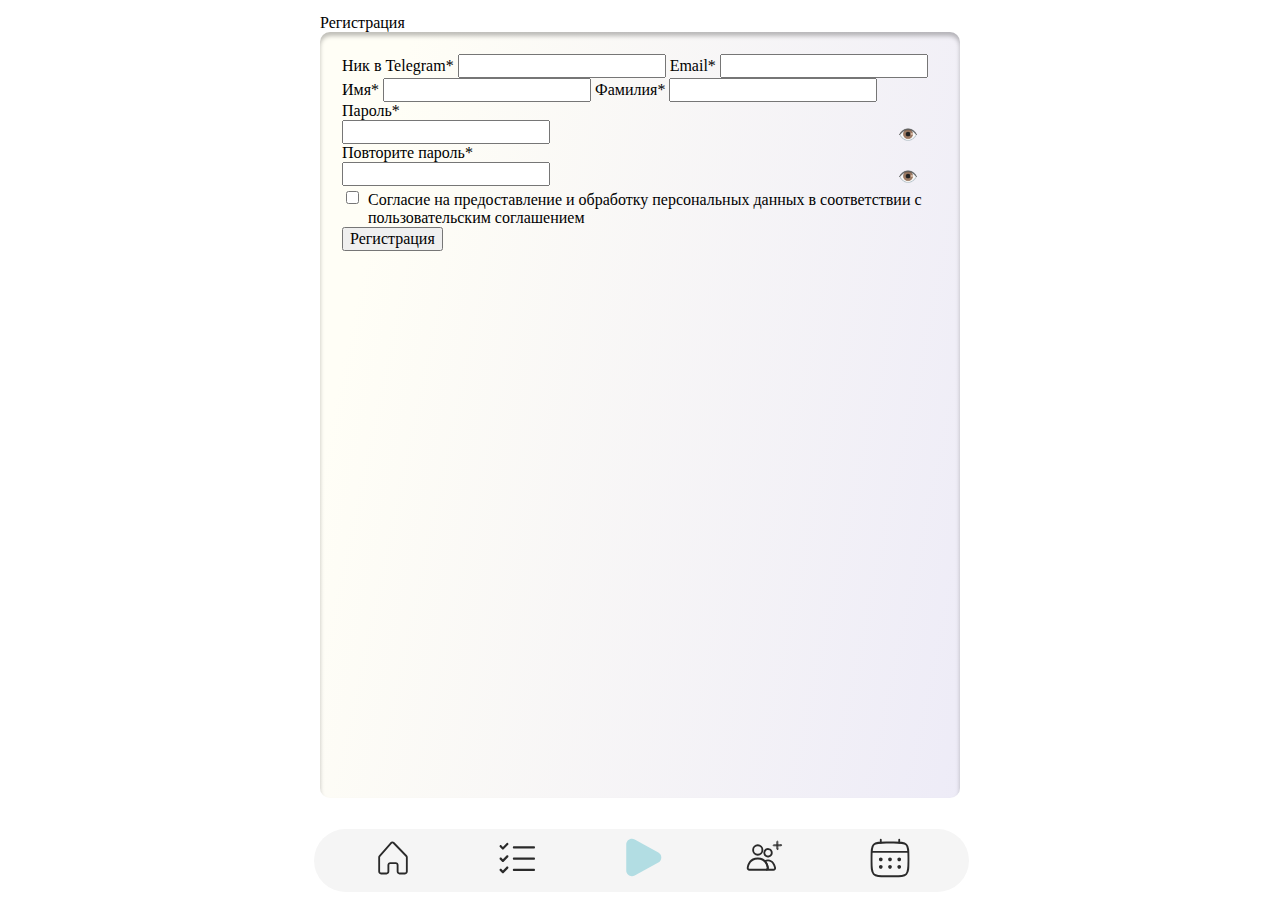
<file: avtorization.html>
<!DOCTYPE html><html lang="ru" style="background-color: white;"><head><meta charset="UTF-8"><meta name="viewport" content="width=device-width,initial-scale=1"><meta http-equiv="X-UA-Compatible" content="ie=edge"><title>IGame</title><script src="https://telegram.org/js/telegram-web-app.js"></script><link rel="stylesheet" href="css/style.min.css"></head><body><div class="registration"><div class="registration__wrapper"><div class="registration__wrapper-title">Регистрация</div><div class="form-container"><form id="registration-form"><label for="telegram-nickname">Ник в Telegram*</label> <input type="text" id="telegram-nickname" required> <label for="email">Email*</label> <input type="email" id="email" required> <label for="first-name">Имя*</label> <input type="text" id="first-name" required> <label for="last-name">Фамилия*</label> <input type="text" id="last-name" required> <label for="password">Пароль*</label><div class="password-container"><input type="password" id="password" required> <span class="toggle-password" onclick="togglePassword('password')">👁️</span></div><label for="confirm-password">Повторите пароль*</label><div class="password-container"><input type="password" id="confirm-password" required> <span class="toggle-password" onclick="togglePassword('confirm-password')">👁️</span></div><div class="checkbox-container"><input type="checkbox" id="agreement" required> <label for="agreement">Согласие на предоставление и обработку персональных данных в соответствии с <span>пользовательским соглашением</span></label></div><button type="submit">Регистрация</button></form></div></div></div><footer><div class="footer"><ul class="footer__list"><li class="footer__list_1"><a href="/"><img src="icons/footer/home.svg" alt="home"></a></li><li class="footer__list_2"><a href="#"><img src="icons/footer/task.svg" alt="task"></a></li><li class="footer__list_3"><a href="page2.html"><img src="icons/footer/play.svg" alt="play"></a></li><li class="footer__list_4"><a href="page3.html"><img src="icons/footer/add.svg" alt="add"></a></li><li class="footer__list_5"><a href="#"><img src="icons/footer/calendar.svg" alt="calendar"></a></li></ul></div></footer><script src="js/page5.js" defer="defer"></script></body></html>
</file>
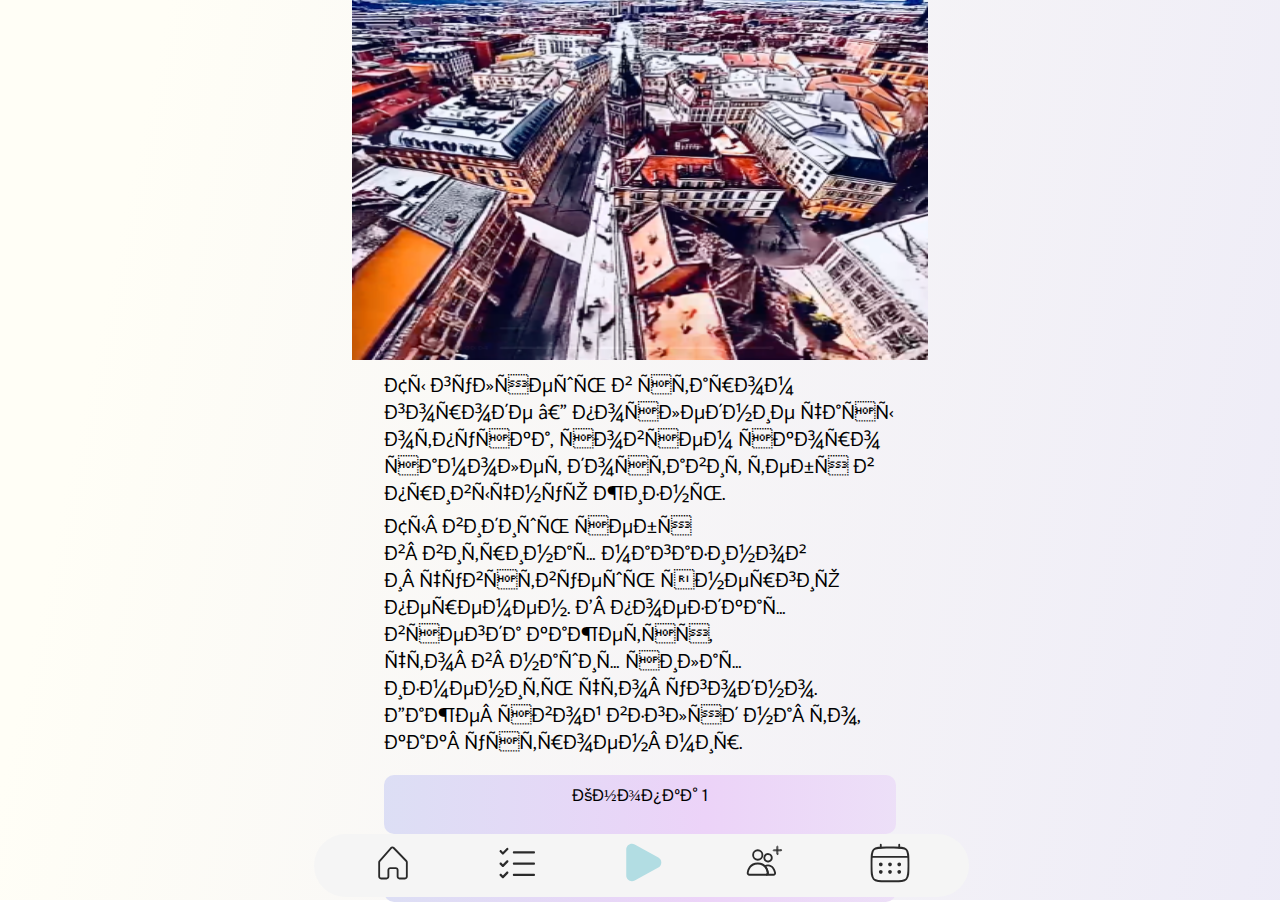
<file: page4.html>
<!DOCTYPE html>
<html lang="ru" style="background-color: white;">

<head>
    <meta charset="UTF-8n">
    <meta name="viewport" content="width=device-width,initial-scale=1, maximum-scale=3, user-scalable=yes">
    <meta http-equiv="X-UA-Compatible" content="ie=edge">
    <title>IGame</title>
    <script src="https://telegram.org/js/telegram-web-app.js"></script>
    <link rel="stylesheet" href="https://cdn.plyr.io/3.6.8/plyr.css">
    <link rel="stylesheet" href="https://unpkg.com/swiper/swiper-bundle.min.css">
    <link rel="stylesheet" href="css/style.min.css">
</head>

<body style="margin: 0; overflow: hidden;"><!-- <div class="slider-container">
            <div class="swiper-container">
                <div class="swiper-wrapper">
                    <div class="swiper-slide"><img class="swiper-slide__image" src="icons/imagepage.png" alt="Image">
                        <div class="text-container">
                            <p>Ты гуляешь в старом городе — последние часы отпуска, совсем скоро самолет доставит тебя в
                                привычную жизнь.</p>
                            <p>Ты видишь себя в витринах магазинов и чувствуешь энергию перемен. В поездках всегда
                                кажется, что в наших силах изменить что угодно. Даже свой взгляд на то, как устроен мир.
                            </p>
                        </div>
                        <div class="buttons-container">
                            <a href="#" class="buttons-container__btn">Кнопка 1</a>
                            <a href="#" class="buttons-container__btn">Кнопка 2</a>
                        </div>
                    </div>
                    <div class="swiper-slide video-slide">
                        <video id="fullscreen-video" class="video-js fullscreen-video vjs-default-skin" controls
                            preload="auto" autoplay muted data-setup='{}'>
                            <source src="img/https://vk.com/video-218972619_456239017?ref_domain=yandex-video.naydex.net" type="video/mp4" />
                        </video>
                            <div class="icon-overlay" id="icon1">
                                <img src="icons/swipe.svg" alt="icon" />
                            </div>
                        </div>
                    <div class="swiper-slide">
                        <div class="text-container" style="margin-top: 45px;">
                            <p>Ты гуляешь в старом городе — последние часы отпуска, совсем скоро самолет доставит тебя в
                                привычную жизнь.</p>
                            <p>Ты видишь себя в витринах магазинов и чувствуешь энергию перемен. В поездках всегда
                                кажется, что в наших силах изменить что угодно. Даже свой взгляд на то, как устроен мир.
                            </p>
                            
                        </div>
                        <div class="buttons-container">
                            <a href="#" class="buttons-container__btn">Кнопка 1</a>
                            <a href="#" class="buttons-container__btn">Кнопка 2</a>
                        </div>
                    </div>
                    <div class="swiper-slide">
                        <div class="exercise" style="margin-top: 12px;"><span>ЗАДАНИЕ 1</span></div>
                        <div class="exercise-text">
                            <p>Для получения в реальности желаемого необходимо предпринять конкретные действия, которые
                                вам подсказывает психика.</p>
                            <p>Пожалуйста, напиши свою цель одним сообщением ниже и отправь.</p>
                            <p>Помни, что цель должна быть понятна, выражена в количественных и качественных показателях
                                и достижима в ближайшем будущем.</p>
                            <p>Например, ...</p>
                        </div>
                        <div class="response-block">
                            <p class="response-label">Запишите свой ответ:</p>
                            <textarea class="response-input"></textarea>
                            <button class="response-button">Отправить</button>
                        </div>
                    </div>
                </div>
                <div class="footer" >
                    <ul class="footer__list">
                        <li class="footer__list_1"><a href="/"><img src="icons/footer/home.svg" alt="home"></a>
                        </li>
                        <li class="footer__list_2"><a href="#"><img src="icons/footer/task.svg" alt="task"></a>
                        </li>
                        <li class="footer__list_3"><a href="page2.html"><img src="icons/footer/play.svg"
                                    alt="play"></a>
                        </li>
                        <li class="footer__list_4"><a href="page3.html"><img src="icons/footer/add.svg"
                                    alt="add"></a></li>
                        <li class="footer__list_5"><a href="#"><img src="icons/footer/calendar.svg"
                                    alt="calendar"></a></li>
                    </ul>
                </div>
            </div>
        </div> -->
    <div class="swiper-container">
        <div class="swiper-wrapper">
            <div class="swiper-slide"><img class="swiper-slide__image" src="icons/imagepage.png" alt="Image">
                <div class="text-container">
                    <p>Ты гуляешь в старом городе — последние часы отпуска, совсем скоро самолет доставит тебя в
                        привычную жизнь.</p>
                    <p>Ты видишь себя в витринах магазинов и чувствуешь энергию перемен. В поездках всегда кажется,
                        что в наших силах изменить что угодно. Даже свой взгляд на то, как устроен мир.</p>
                </div>
                <div class="buttons-container"><a href="#" class="buttons-container__btn">Кнопка 1</a> <a href="#"
                        class="buttons-container__btn">Кнопка 2</a></div>
            </div>
            <div class="swiper-slide"><iframe src="https://vk.com/video_ext.php?oid=-218972619&id=456239017" width="90%"
                    height="90%" frameborder="0" allowfullscreen></iframe>
                <div class="icon-overlay" id="icon1"><img src="icons/swipe.svg" alt="icon"></div>
            </div>
            <div class="swiper-slide">
                <div class="text-container" style="margin-top: 45px;">
                    <p>Ты гуляешь в старом городе — последние часы отпуска, совсем скоро самолет доставит тебя в
                        привычную жизнь.</p>
                    <p>Ты видишь себя в витринах магазинов и чувствуешь энергию перемен. В поездках всегда кажется,
                        что в наших силах изменить что угодно. Даже свой взгляд на то, как устроен мир.</p>
                </div>
                <div class="buttons-container"><a href="#" class="buttons-container__btn">Кнопка 1</a> <a href="#"
                        class="buttons-container__btn">Кнопка 2</a></div>
            </div>
            <div class="swiper-slide">
                <div class="exercise" style="margin-top: 12px;"><span>ЗАДАНИЕ 1</span></div>
                <div class="exercise-text">
                    <p>Для получения в реальности желаемого необходимо предпринять конкретные действия, которые вам
                        подсказывает психика.</p>
                    <p>Пожалуйста, напиши свою цель одним сообщением ниже и отправь.</p>
                    <p>Помни, что цель должна быть понятна, выражена в количественных и качественных показателях и
                        достижима в ближайшем будущем.</p>
                    <p>Например, ...</p>
                </div>
                <div class="response-block">
                    <p class="response-label">Запишите свой ответ:</p><textarea class="response-input"></textarea>
                    <button class="response-button">Отправить</button>
                </div>
            </div>
        </div>
        <footer>
            <div class="footer" style="margin-bottom: 3px;">
                <ul class="footer__list">
                    <li class="footer__list_1"><a href="/"><img src="icons/footer/home.svg" alt="home"></a></li>
                    <li class="footer__list_2"><a href="#"><img src="icons/footer/task.svg" alt="task"></a></li>
                    <li class="footer__list_3"><a href="page2.html"><img src="icons/footer/play.svg" alt="play"></a>
                    </li>
                    <li class="footer__list_4"><a href="page3.html"><img src="icons/footer/add.svg" alt="add"></a></li>
                    <li class="footer__list_5"><a href="#"><img src="icons/footer/calendar.svg" alt="calendar"></a></li>
                </ul>
            </div>
        </footer>
    </div>
    <script src="https://cdn.plyr.io/3.6.8/plyr.polyfilled.js"></script>
    <script src="https://unpkg.com/swiper/swiper-bundle.min.js"></script>
    <script src="js/page4.js"></script>
</body>

</html>
</file>
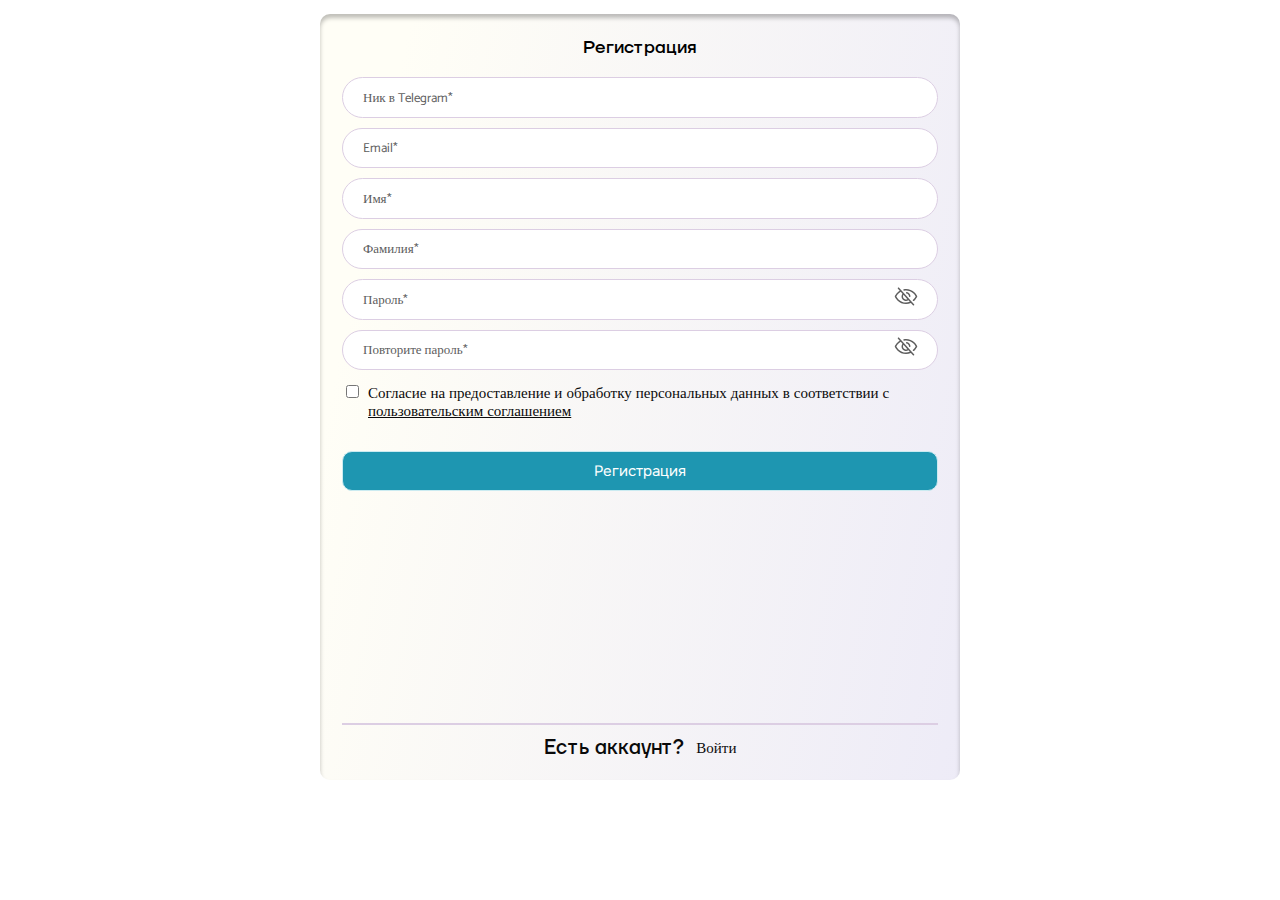
<file: page5.html>
<!DOCTYPE html><html lang="ru" style="background-color: white;"><head><meta charset="UTF-8"><meta name="viewport" content="width=device-width,initial-scale=1"><meta http-equiv="X-UA-Compatible" content="ie=edge"><title>IGame</title><script src="https://telegram.org/js/telegram-web-app.js"></script><link rel="stylesheet" href="css/style.min.css"></head><body><div class="registration"><div class="form-container"><form id="registration-form"><div class="registration-title">Регистрация</div><input class="cheking" type="text" id="telegram-nickname" placeholder="Ник в Telegram*" required> <input class="cheking" type="email" id="email" placeholder="Email*" required> <input class="cheking" type="text" id="first-name" placeholder="Имя*" required> <input class="cheking" type="text" id="last-name" placeholder="Фамилия*" required><div class="password-container"><input class="cheking" type="password" id="password" placeholder="Пароль*" required> <span class="toggle-password" onclick="togglePassword('password')"><svg xmlns="http://www.w3.org/2000/svg" width="24" height="25" viewBox="0 0 24 25" fill="none"><path d="M5.05499 3.74563C4.98913 3.67138 4.90918 3.61095 4.81979 3.56783C4.7304 3.52471 4.63334 3.49976 4.53423 3.49443C4.43513 3.4891 4.33595 3.50349 4.24245 3.53677C4.14895 3.57005 4.06298 3.62156 3.98953 3.68831C3.91608 3.75506 3.85661 3.83572 3.81457 3.92562C3.77252 4.01552 3.74874 4.11288 3.7446 4.21204C3.74045 4.3112 3.75603 4.4102 3.79043 4.50329C3.82483 4.59639 3.87737 4.68173 3.94499 4.75438L5.74874 6.73906C2.34374 8.82875 0.879366 12.05 0.814679 12.1963C0.772035 12.2922 0.75 12.396 0.75 12.5009C0.75 12.6059 0.772035 12.7097 0.814679 12.8056C0.847491 12.8797 1.64155 14.6403 3.40687 16.4056C5.75905 18.7569 8.72999 20 12 20C13.6806 20.0096 15.3442 19.6636 16.8816 18.9847L18.9441 21.2544C19.0099 21.3286 19.0899 21.3891 19.1793 21.4322C19.2686 21.4753 19.3657 21.5002 19.4648 21.5056C19.5639 21.5109 19.6631 21.4965 19.7566 21.4632C19.8501 21.43 19.9361 21.3784 20.0095 21.3117C20.083 21.2449 20.1424 21.1643 20.1845 21.0744C20.2265 20.9845 20.2503 20.8871 20.2544 20.788C20.2586 20.6888 20.243 20.5898 20.2086 20.4967C20.1742 20.4036 20.1217 20.3183 20.0541 20.2456L5.05499 3.74563ZM9.49218 10.8556L13.3987 15.1541C12.8105 15.4636 12.136 15.5689 11.4814 15.4535C10.8268 15.3382 10.229 15.0087 9.78189 14.5168C9.33481 14.0248 9.06377 13.3984 9.01134 12.7357C8.9589 12.073 9.12803 11.4117 9.49218 10.8556ZM12 18.5C9.11437 18.5 6.59343 17.4509 4.50655 15.3828C3.64997 14.5315 2.92145 13.5605 2.34374 12.5C2.78343 11.6759 4.18687 9.36969 6.7828 7.87063L8.4703 9.72219C7.81699 10.5589 7.48052 11.5997 7.52036 12.6605C7.56021 13.7213 7.97379 14.7339 8.68802 15.5192C9.40225 16.3046 10.3711 16.8122 11.4234 16.9522C12.4757 17.0923 13.5436 16.8559 14.4384 16.2847L15.8194 17.8034C14.6006 18.271 13.3053 18.5072 12 18.5ZM12.5625 9.55344C12.3671 9.51614 12.1944 9.40274 12.0826 9.23818C11.9708 9.07361 11.9289 8.87137 11.9662 8.67594C12.0035 8.48051 12.1169 8.3079 12.2815 8.19608C12.4461 8.08426 12.6483 8.04239 12.8437 8.07969C13.7996 8.265 14.67 8.75436 15.325 9.47477C15.98 10.1952 16.3846 11.108 16.4784 12.0772C16.4969 12.2752 16.436 12.4725 16.3091 12.6257C16.1822 12.7788 15.9996 12.8752 15.8016 12.8938C15.7781 12.8951 15.7547 12.8951 15.7312 12.8938C15.5438 12.8946 15.3628 12.8251 15.224 12.6992C15.0852 12.5732 14.9986 12.3998 14.9812 12.2131C14.9181 11.5685 14.6486 10.9615 14.2128 10.4823C13.7771 10.0031 13.1982 9.67731 12.5625 9.55344ZM23.1825 12.8056C23.1431 12.8938 22.1934 14.9966 20.055 16.9119C19.9819 16.9794 19.8961 17.0317 19.8027 17.0658C19.7092 17.0998 19.6099 17.1149 19.5105 17.1102C19.4111 17.1055 19.3136 17.0811 19.2238 17.0384C19.1339 16.9956 19.0535 16.9354 18.9871 16.8613C18.9208 16.7872 18.8698 16.7006 18.8373 16.6066C18.8047 16.5125 18.7912 16.413 18.7975 16.3137C18.8037 16.2144 18.8297 16.1173 18.8739 16.0282C18.918 15.939 18.9795 15.8595 19.0547 15.7944C20.1038 14.8518 20.9851 13.7378 21.6609 12.5C21.0819 11.4385 20.3518 10.4668 19.4934 9.61531C17.4066 7.54906 14.8856 6.5 12 6.5C11.392 6.49926 10.7849 6.54849 10.185 6.64719C10.0874 6.66444 9.98741 6.66219 9.89073 6.64058C9.79404 6.61896 9.70259 6.57839 9.62167 6.52123C9.54074 6.46407 9.47195 6.39144 9.41925 6.30754C9.36656 6.22363 9.33101 6.13012 9.31466 6.0324C9.29832 5.93469 9.30149 5.8347 9.32401 5.73821C9.34652 5.64173 9.38793 5.55066 9.44584 5.47027C9.50375 5.38988 9.57702 5.32176 9.6614 5.26985C9.74579 5.21794 9.83963 5.18326 9.93749 5.16781C10.6192 5.05525 11.309 4.99912 12 5C15.27 5 18.2409 6.24313 20.5931 8.59531C22.3584 10.3606 23.1525 12.1222 23.1853 12.1963C23.2279 12.2922 23.25 12.396 23.25 12.5009C23.25 12.6059 23.2279 12.7097 23.1853 12.8056H23.1825Z" fill="#5D5D5D"/></svg></span></div><div class="password-container"><input class="cheking" type="password" id="confirm-password" placeholder="Повторите пароль*" required> <span class="toggle-password" onclick="togglePassword('confirm-password')"><svg xmlns="http://www.w3.org/2000/svg" width="24" height="25" viewBox="0 0 24 25" fill="none"><path d="M5.05499 3.74563C4.98913 3.67138 4.90918 3.61095 4.81979 3.56783C4.7304 3.52471 4.63334 3.49976 4.53423 3.49443C4.43513 3.4891 4.33595 3.50349 4.24245 3.53677C4.14895 3.57005 4.06298 3.62156 3.98953 3.68831C3.91608 3.75506 3.85661 3.83572 3.81457 3.92562C3.77252 4.01552 3.74874 4.11288 3.7446 4.21204C3.74045 4.3112 3.75603 4.4102 3.79043 4.50329C3.82483 4.59639 3.87737 4.68173 3.94499 4.75438L5.74874 6.73906C2.34374 8.82875 0.879366 12.05 0.814679 12.1963C0.772035 12.2922 0.75 12.396 0.75 12.5009C0.75 12.6059 0.772035 12.7097 0.814679 12.8056C0.847491 12.8797 1.64155 14.6403 3.40687 16.4056C5.75905 18.7569 8.72999 20 12 20C13.6806 20.0096 15.3442 19.6636 16.8816 18.9847L18.9441 21.2544C19.0099 21.3286 19.0899 21.3891 19.1793 21.4322C19.2686 21.4753 19.3657 21.5002 19.4648 21.5056C19.5639 21.5109 19.6631 21.4965 19.7566 21.4632C19.8501 21.43 19.9361 21.3784 20.0095 21.3117C20.083 21.2449 20.1424 21.1643 20.1845 21.0744C20.2265 20.9845 20.2503 20.8871 20.2544 20.788C20.2586 20.6888 20.243 20.5898 20.2086 20.4967C20.1742 20.4036 20.1217 20.3183 20.0541 20.2456L5.05499 3.74563ZM9.49218 10.8556L13.3987 15.1541C12.8105 15.4636 12.136 15.5689 11.4814 15.4535C10.8268 15.3382 10.229 15.0087 9.78189 14.5168C9.33481 14.0248 9.06377 13.3984 9.01134 12.7357C8.9589 12.073 9.12803 11.4117 9.49218 10.8556ZM12 18.5C9.11437 18.5 6.59343 17.4509 4.50655 15.3828C3.64997 14.5315 2.92145 13.5605 2.34374 12.5C2.78343 11.6759 4.18687 9.36969 6.7828 7.87063L8.4703 9.72219C7.81699 10.5589 7.48052 11.5997 7.52036 12.6605C7.56021 13.7213 7.97379 14.7339 8.68802 15.5192C9.40225 16.3046 10.3711 16.8122 11.4234 16.9522C12.4757 17.0923 13.5436 16.8559 14.4384 16.2847L15.8194 17.8034C14.6006 18.271 13.3053 18.5072 12 18.5ZM12.5625 9.55344C12.3671 9.51614 12.1944 9.40274 12.0826 9.23818C11.9708 9.07361 11.9289 8.87137 11.9662 8.67594C12.0035 8.48051 12.1169 8.3079 12.2815 8.19608C12.4461 8.08426 12.6483 8.04239 12.8437 8.07969C13.7996 8.265 14.67 8.75436 15.325 9.47477C15.98 10.1952 16.3846 11.108 16.4784 12.0772C16.4969 12.2752 16.436 12.4725 16.3091 12.6257C16.1822 12.7788 15.9996 12.8752 15.8016 12.8938C15.7781 12.8951 15.7547 12.8951 15.7312 12.8938C15.5438 12.8946 15.3628 12.8251 15.224 12.6992C15.0852 12.5732 14.9986 12.3998 14.9812 12.2131C14.9181 11.5685 14.6486 10.9615 14.2128 10.4823C13.7771 10.0031 13.1982 9.67731 12.5625 9.55344ZM23.1825 12.8056C23.1431 12.8938 22.1934 14.9966 20.055 16.9119C19.9819 16.9794 19.8961 17.0317 19.8027 17.0658C19.7092 17.0998 19.6099 17.1149 19.5105 17.1102C19.4111 17.1055 19.3136 17.0811 19.2238 17.0384C19.1339 16.9956 19.0535 16.9354 18.9871 16.8613C18.9208 16.7872 18.8698 16.7006 18.8373 16.6066C18.8047 16.5125 18.7912 16.413 18.7975 16.3137C18.8037 16.2144 18.8297 16.1173 18.8739 16.0282C18.918 15.939 18.9795 15.8595 19.0547 15.7944C20.1038 14.8518 20.9851 13.7378 21.6609 12.5C21.0819 11.4385 20.3518 10.4668 19.4934 9.61531C17.4066 7.54906 14.8856 6.5 12 6.5C11.392 6.49926 10.7849 6.54849 10.185 6.64719C10.0874 6.66444 9.98741 6.66219 9.89073 6.64058C9.79404 6.61896 9.70259 6.57839 9.62167 6.52123C9.54074 6.46407 9.47195 6.39144 9.41925 6.30754C9.36656 6.22363 9.33101 6.13012 9.31466 6.0324C9.29832 5.93469 9.30149 5.8347 9.32401 5.73821C9.34652 5.64173 9.38793 5.55066 9.44584 5.47027C9.50375 5.38988 9.57702 5.32176 9.6614 5.26985C9.74579 5.21794 9.83963 5.18326 9.93749 5.16781C10.6192 5.05525 11.309 4.99912 12 5C15.27 5 18.2409 6.24313 20.5931 8.59531C22.3584 10.3606 23.1525 12.1222 23.1853 12.1963C23.2279 12.2922 23.25 12.396 23.25 12.5009C23.25 12.6059 23.2279 12.7097 23.1853 12.8056H23.1825Z" fill="#5D5D5D"/></svg></span></div><div class="checkbox-container"><input type="checkbox" id="agreement" required><div class="text-underline">Согласие на предоставление и обработку персональных данных в соответствии с <span><a href="#">пользовательским соглашением</a></span></div></div><button class="formbtn" type="submit">Регистрация</button></form><div class="footer-form"><hr><div class="footer-form__link"><div class="question">Есть аккаунт?</div><a href="page6.html" class="login">Войти</a></div></div></div></div><script src="js/page5.js" defer="defer"></script></body></html>
</file>
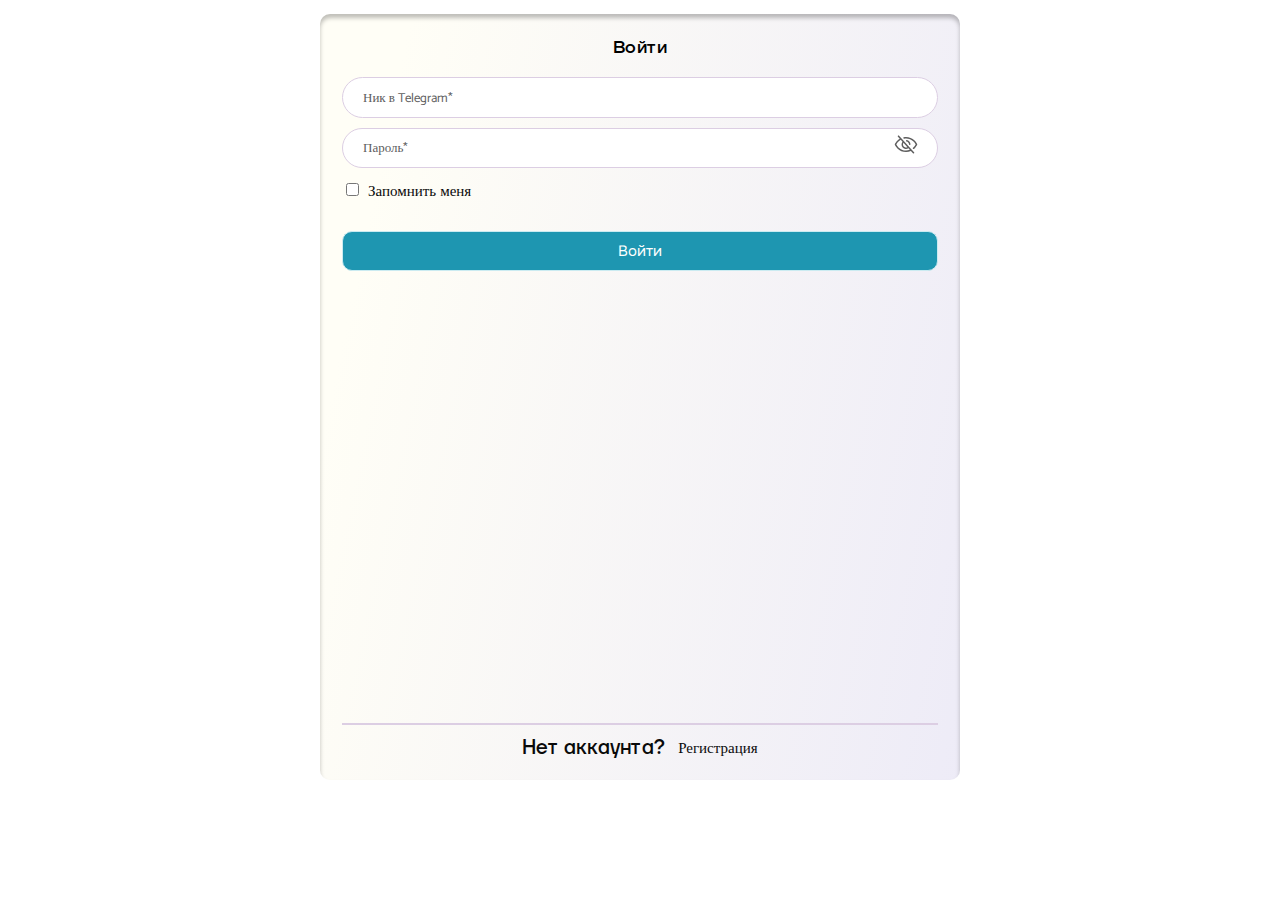
<file: page6.html>
<!DOCTYPE html><html lang="ru" style="background-color: white;"><head><meta charset="UTF-8"><meta name="viewport" content="width=device-width,initial-scale=1"><meta http-equiv="X-UA-Compatible" content="ie=edge"><title>IGame</title><script src="https://telegram.org/js/telegram-web-app.js"></script><link rel="stylesheet" href="css/style.min.css"></head><body><div class="registration"><div class="form-container"><form id="registration-form"><div class="registration-title">Войти</div><input class="cheking" type="text" id="telegram-nickname" placeholder="Ник в Telegram*" required><div class="password-container"><input class="cheking" type="password" id="password" placeholder="Пароль*" required> <span class="toggle-password" onclick="togglePassword('password')"><img src="icons/Component 2.svg" alt="eyse"></span></div><div class="checkbox-container"><input type="checkbox" id="agreement" required><div class="text-underline">Запомнить меня</div></div><button class="formbtn" type="submit">Войти</button></form><div class="footer-form"><hr><div class="footer-form__link"><div class="question">Нет аккаунта?</div><a href="page5.html" class="login">Регистрация</a></div></div></div></div><script src="js/page5.js" defer="defer"></script></body></html>
</file>
<file: css/style.min.css>
@import url(https://fonts.googleapis.com/css2?family=Onest:wght@100..900&display=swap);@import url(https://fonts.googleapis.com/css2?family=Catamaran:wght@100..900&display=swap);@font-face{font-family:Firs;src:url(../fonts/TTFirsNeue-Medium.ttf) format("ttf"),url(../fonts/TTFirsNeue-Medium.woff) format("woff");font-style:normal;font-weight:500}*,::after,::before{box-sizing:border-box}ol[class],ul[class]{padding:0}blockquote,body,dd,dl,figcaption,figure,h1,h2,h3,h4,li,ol,p,ul[class]{margin:0}article>*+*{margin-top:1em}button,input,select,textarea{font:inherit}input[type=number]::-webkit-inner-spin-button,input[type=number]::-webkit-outer-spin-button{-webkit-appearance:none;margin:0}input[type=number]{-moz-appearance:textfield}@media(prefers-reduced-motion:reduce){*{animation-duration:NaNs!important;animation-iteration-count:1!important;transition-duration:NaNs!important;scroll-behavior:auto!important}}.header__container{width:100%;margin:0;border:1px solid var(--Miscellaneous-Sidebar-Fill---Selected,#fff);box-shadow:0 4px 4px 0 rgba(0,0,0,.25) inset;background:#cbebf1;border-radius:10px;padding:0 10px 0 10px}.header{margin-top:2vh}.header__inner{height:11vh;width:100%;display:flex;justify-content:space-between;align-items:center}.logo img{width:34px;height:34px}.about{font-size:2.7vw;width:34.4vw}.about__name{text-transform:uppercase;font-family:Catamaran;font-weight:400;margin-left:2px}.about__balancegive{padding:.5vh 9px;font-family:Onest;height:3.22vh;background:var(--Miscellaneous-Sidebar-Fill---Selected,#fff);border-radius:10px;text-align:center;font-weight:400}.about__balancegive a{display:inline-block;position:relative;z-index:1;padding:5px;margin:-5px;text-decoration:none;color:#000;text-transform:lowercase}.balance{font-family:Onest;display:flex;background:var(--Miscellaneous-Sidebar-Fill---Selected,#fff);width:17.33vw;font-weight:400;font-size:2.7vw;height:5.85vh;padding:7px 14px;justify-content:center;align-items:center;border-radius:10px;pointer-events:none;cursor:default}.balance a{margin-top:2px}.options{display:flex;justify-content:space-around}.notification{width:25px;height:25px}.settings{margin-left:5px;width:25px;height:25px}.advertising{margin-top:1.23vh;width:100%}.advertising__blocks{display:flex;justify-content:space-between;align-items:center;flex-wrap:wrap;width:20.27vw;height:9.36vh;border-radius:10px;box-shadow:0 4px 4px 0 rgba(0,0,0,.25);background:var(--Miscellaneous-Sidebar-Fill---Selected,#fff)}.motivation{margin-top:1.23vh;height:16.43vh;width:100%;padding:15px 10px;display:flex;justify-content:space-around;align-items:center;border-radius:10px;border:1px solid #cbebf1;background:linear-gradient(112deg,#fffef6 21.46%,#edebf7 107.28%);box-shadow:0 4px 4px 0 #dbdbdb inset;gap:10px}.motivation__text{display:flex;flex-direction:column;align-items:flex-start;gap:10px}.motivation__text_title{color:var(--Miscellaneous-Floating-Tab---Text-Unselected,#000);font-family:Firs;font-size:3.5vw;font-weight:500}.motivation__text_subtitle{color:var(--Miscellaneous-Floating-Tab---Text-Unselected,#000);font-family:Catamaran;font-size:2.26vw;font-weight:400}.motivation__logo-icon{height:81px;width:81px}.progress{display:block;width:100%;height:17.4vh;margin-top:1.23vh;padding:2.31vh 10px 20px 10px;border-radius:10px;border:1px solid #cbebf1;background:linear-gradient(102deg,#fffef6 11.35%,#edebf7 102.05%);box-shadow:0 4px 4px 0 #f1eff7 inset;text-align:left;text-decoration:none;color:#000}.progress__title{color:#344b57;font-family:Firs;font-size:4vw;font-style:normal;font-weight:500}.progress__bar{width:100%;border-radius:50px;background:#fbfffe;height:3.3vh;margin:2vh 0}.progress__bar-fill{height:100%;border-radius:50px;background:#cbebf1;width:0%}.progress__subtitle{color:#344b57;font-family:Firs;font-size:4vw;font-weight:500}.progress__subtitle svg{position:relative;top:.46vh;margin-right:5px}.menu{font-family:Firs;margin-top:1.3vh;display:grid;grid-template-columns:repeat(2,1fr);grid-template-rows:12.4vh 12.4vh;gap:1vh;padding-bottom:10.99vh}.menu__blocks{width:148px;padding:40px 28px;border-radius:10px;text-align:center;border:1px solid var(--Miscellaneous-Sidebar-Fill---Selected,#fff);background:#cbebf1;box-shadow:0 4px 4px 0 #bedadf inset;text-decoration:none;color:#000;display:flex;justify-content:center;color:#344b57;font-size:4vw;font-style:normal;font-weight:500;align-items:center}.menu__blocks img{width:100%;height:100%}.menu__blocks svg{position:relative;top:2px;left:5px;width:15px;height:15px}.footer.footer__series{bottom:30px}.footer{margin-bottom:22px;position:fixed;bottom:0;left:5vw;height:6.98vh;width:89vw;z-index:3;padding:6px 30px;border-radius:50px;background:#f5f5f5}.footer__list{display:flex;justify-content:space-between;align-items:center;list-style-type:none}.footer__list_1 img,.footer__list_2 img,.footer__list_3 img,.footer__list_4 img,.footer__list_5 img{width:10.67vw;height:4.93vh}.custom-modal{display:none;position:fixed;z-index:1000;left:0;top:0;width:100%;height:100%;overflow:auto;background-color:rgba(0,0,0,.5)}.custom-modal-content{margin:160px auto;padding:29px 31px;border-radius:10px;border:1px solid #1e96b1;background:linear-gradient(102deg,#fffef6 11.35%,#cbebf1 102.05%);width:300px;min-height:300px}.custom-modal-content h2{color:var(--Miscellaneous-Floating-Tab---Text-Unselected,#000);text-align:center;font-family:Firs;font-size:15px;font-style:normal;font-weight:500}.custom-close__btn{position:relative}.custom-close{position:absolute;top:-15px;right:-15px;cursor:pointer}.custom-payment-option{display:flex;flex-direction:column;align-items:center;margin:15px 0;padding:14px 16px;border-radius:10px;border:1px solid #cbebf1;background:#fff;cursor:pointer;transition:border-color .3s}.cryptopay{display:flex;align-items:center}.cryptopay span{color:var(--Miscellaneous-Floating-Tab---Text-Unselected,#000);font-family:Catamaran;font-size:12px;font-style:normal;font-weight:400}.custom-payment-option.active{border-color:#1e96b1}.payment-checkbox{display:none}.payment-checkbox:checked+label{border-color:#1e96b1}.payment-icon{width:23px;height:23px;margin-right:10px}.mount-input{width:100%;padding:10px 15px;margin:15px 0;border-radius:10px;border:1px solid #1e96b1;outline:0;font-family:Onest;font-size:10px}.btn-1{display:flex;justify-content:center}.submit-btn{width:180px;padding:10px 20px;border-radius:10px;border:1px solid #1e96b1;background:#1e96b1;border:none;cursor:pointer;color:#fff;text-align:center;font-family:Onest;font-size:10px;font-style:normal}.about__game{width:100%;padding:1.85vh 10px;margin-top:1.29vh;border-radius:10px;border:1px solid #cbebf1;background:linear-gradient(112deg,#fffef6 21.46%,#edebf7 107.28%);box-shadow:0 4px 4px 0 #dbdbdb inset}.about__game-title{color:var(--Miscellaneous-Floating-Tab---Text-Unselected,#000);font-family:Firs;font-size:4vw;font-weight:500;height:15px}.about__game-subtitle{margin-top:10px;color:var(--Miscellaneous-Floating-Tab---Text-Unselected,#000);font-family:Catamaran;font-size:2.7vw;font-weight:400;text-align:start}.block{width:100%;display:flex;align-items:center;text-decoration:none;height:8vh;padding:1.85vh 10px;margin-top:1.3vh;border-radius:10px;border:1px solid #cbebf1;background:linear-gradient(102deg,#fffef6 11.35%,#cbebf1 102.05%);box-shadow:0 4px 4px 0 #dbdbdb inset}.series__block-logo img{width:36px;height:36px;margin-right:10px;margin-top:5px}.main-text{flex-grow:1}.main-text__title{font-family:Firs;font-size:3.6vw;font-weight:500}.main-text__subtitle{color:var(--Miscellaneous-Floating-Tab---Text-Unselected,#000);font-family:Firs;font-size:2.4vw;font-weight:400}.modal{display:none;position:fixed;top:0;left:0;width:100vw;height:100vh;background-color:rgba(0,0,0,.6);justify-content:center;align-items:center;z-index:1000}.modal-content{width:292px;height:586px;border-radius:10px;border:1px solid #1e96b1;background:linear-gradient(102deg,#fffef6 11.35%,#cbebf1 102.05%);padding:30px;border-radius:10px;display:flex;flex-direction:column;align-items:center}.modal-header{display:flex;justify-content:center;align-items:center;width:100%;margin-bottom:15px}.image__logo{width:38px;height:auto;margin-right:5px}.title{font-size:3.6vw;margin:0;color:var(--Miscellaneous-Floating-Tab---Text-Unselected,#000);text-align:center;font-family:Firs;font-style:normal;font-weight:500}.subtitle{font-size:2.2vw;margin:0;color:var(--Miscellaneous-Floating-Tab---Text-Unselected,#000);text-align:center;font-family:Firs;font-size:10px;font-style:normal;font-weight:400}.modal-image{width:229px;height:145px;margin-bottom:2.31vh}.modal-text{width:100%;font-size:2.5vw;color:#000;line-height:1.3}.text{margin-bottom:8px;color:var(--Miscellaneous-Floating-Tab---Text-Unselected,#000);font-family:Catamaran;font-size:2.5vw;font-weight:400}.list{margin-left:10px;margin-bottom:8px}.list ol{list-style:decimal}.buy-btn{width:40vw;padding:10px 19px;background-color:#1e96b1;color:#fff;font-size:2.5vw;border:1px solid #1e96b1;border-radius:10px;cursor:pointer;margin-top:7px;color:var(--Miscellaneous-Sidebar-Fill---Selected,#fff);text-align:center;font-family:Onest;font-size:2.5vw;font-weight:400}.modal:active{display:none}.referal-programm{margin-top:1.23vh;width:100%;height:22.11vh;padding:1.3vh 2.67vw 1.85vh 4vw;border-radius:10px;border:1px solid #ddc5e9;background:linear-gradient(102deg,#fffef6 11.35%,#edebf7 102.05%);box-shadow:0 4px 4px 0 #dbdbdb inset}.referal-programm__maintext{display:flex;align-items:center;margin-bottom:-10px}.referal-programm__maintext img{margin-right:10px;width:30px;height:30px}.h2-referal{color:var(--Miscellaneous-Floating-Tab---Text-Unselected,#000);font-family:Firs;font-size:3.5vw;font-weight:500;text-decoration:none}.referal-programm__p{color:var(--Miscellaneous-Floating-Tab---Text-Unselected,#000);font-family:Catamaran;font-size:2.7vw;font-weight:400;margin-top:1.54vh;font-weight:400}.referal-programm__p p{margin-bottom:1.23vh}.referal-programm__p p:last-child{margin-bottom:0}.referal-link{margin-top:1.54vh;width:100%;padding:1.3vh 2.67vw 1.85vh 4vw;border-radius:10px;border:1px solid var(--,#fffef6);background:linear-gradient(102deg,#fffef6 11.35%,#cbebf1 102.05%);box-shadow:0 4px 4px 0 #dbdbdb inset}.referal-link__maintext{display:flex;align-items:center;margin-bottom:1.2vh}.referal-link__maintext img{margin-right:10px;width:30px;height:30px}.referal-link__p P{color:var(--Miscellaneous-Floating-Tab---Text-Unselected,#000);font-family:Catamaran;font-size:2.7vw;font-style:normal;font-weight:400;margin-bottom:1.2vh}.referal-link__p .h2-referal{margin-bottom:1.2vh;font-weight:500}.referal-link__btn{display:flex;justify-content:center;align-items:center;text-decoration:none;color:var(--Miscellaneous-Sidebar-Fill---Selected,#fff);text-align:center;font-family:Onest;font-size:2.7vw;font-style:normal;font-weight:400;width:100%;height:5.23vh;padding:7px 15px;border-radius:10px;border:1px solid #cbebf1;background:#1e96b1}.conclusion{margin-top:1.54vh;width:100%;height:25.4vh;padding:1.3vh 4vw;border-radius:10px;border:1px solid #ddc5e9;background:linear-gradient(102deg,#fffef6 11.35%,#edebf7 102.05%);box-shadow:0 4px 4px 0 #dbdbdb inset;margin-bottom:11vh}.conclusion__maintext{display:flex;align-items:center;margin-bottom:1.85vh}.conclusion__maintext img{margin-right:10px;width:30px;height:30px}.currency-block{margin-top:1.83vh;display:flex;justify-content:center;align-items:center;width:100%;height:5.23vh;border-radius:10px;border:1px solid #cbebf1;background:linear-gradient(102deg,#fffef6 11.35%,#cbebf1 102.05%)}.currency-amount{display:flex;color:#242424;font-family:Onest;font-size:3.5vw;font-weight:400;margin-right:5px;margin-bottom:2px}.currency-amount img{width:18px;height:18px}.dollar-equivalent{color:#acacac;text-align:center;font-family:Onest;font-size:2.7vw;font-weight:400}.currency{display:flex;align-items:center;margin-top:1.3vh;width:100%}.currency a{margin-left:.5vw}.currency-container{display:flex;width:70.4vw;height:5.23vh;border-radius:10px;border:1px solid #1e96b1;overflow:hidden;background-color:#f9f9f9}.amount-input{width:50%;flex:1;border:none;padding-left:4vw;padding-top:1.23vh;padding-bottom:1.23vh;padding-right:6px;color:#a6a8a7;font-family:Onest;font-size:2.7vw;font-weight:400;outline:0}.amount-input::placeholder{color:#a6a8a7;font-family:Onest;font-size:2.7vw;font-weight:400}.withdraw-button{width:50%;border:none;padding:1.23vh 4vw;cursor:pointer;color:var(--Miscellaneous-Sidebar-Fill---Selected,#fff);text-align:center;font-family:Onest;font-size:2.7vw;font-weight:400;border-radius:10px;border:1px solid #1e96b1;background:#1e96b1}.swiper-container{width:100%;height:100vh}.swiper-slide{display:flex;flex-direction:column;justify-content:flex-start;align-items:center;background:linear-gradient(102deg,#fffef6 11.35%,#edebf7 102.05%)}.swiper-slide__image{width:100vw;height:44.5vh}.text-container{margin:8vw 0 0 0;width:84.27vw;color:var(--Miscellaneous-Floating-Tab---Text-Unselected,#000);font-family:Catamaran;font-size:4vw;font-weight:400;line-height:4vw}.text-container p:last-child{margin-top:15px}.buttons-container{display:flex;flex-direction:column;gap:10px;margin-top:3.69vh}.buttons-container__btn{width:84.27vw;padding:10px 19px;text-decoration:none;border-radius:10px;background:linear-gradient(271deg,#edebf7 -35.22%,#ecd3f8 37.21%,#cbebf1 168.81%);color:var(--Miscellaneous-Floating-Tab---Text-Unselected,#000);text-align:center;font-family:Onest;font-size:2.67vw;font-weight:400;border:none}.icon-overlay{position:absolute;bottom:150px;right:50px;z-index:10;display:block}.icon-overlay img{width:62px;height:62px}.exercise{display:flex;justify-content:center;width:81.87vw;padding:15px 10px;border-radius:10px;background:linear-gradient(271deg,#edebf7 -35.22%,#ecd3f8 37.21%,#cbebf1 168.81%);color:var(--Miscellaneous-Floating-Tab---Text-Unselected,#000);font-family:Firs;font-size:4vw;font-weight:500}.exercise-text{display:flex;flex-direction:column;justify-content:flex-start;margin:8vw 0vh 0 0vw;line-height:20px;width:84.27vw;font-size:4vw}.exercise-text p{margin-bottom:15px}.exercise-text p:last-child{margin-bottom:25px}.response-block{width:84.27vw;height:27.61vh;padding:15px 10px 15px 15px;display:flex;flex-direction:column;border-radius:10px;border:1px solid #ddc5e9;background:linear-gradient(102deg,#fffef6 11.35%,#edebf7 102.05%);box-shadow:0 4px 4px 0 #dbdbdb inset}.response-label{color:var(--Miscellaneous-Floating-Tab---Text-Unselected,#000);font-family:Firs;font-size:4vw;font-style:normal;font-weight:500}.response-input{flex-grow:1;resize:none;overflow-y:auto;margin-bottom:10px;border:none;color:var(--Miscellaneous-Floating-Tab---Text-Unselected,#000);font-family:Firs;font-size:3vw;font-weight:100;background:rgba(237,235,247,.23)}.response-input:focus{outline:0}.response-button{height:4.19vh;padding:7px 4vw;font-size:2.7vw;color:var(--Miscellaneous-Floating-Tab---Text-Unselected,#000);border:none;cursor:pointer;border-radius:10px;background:linear-gradient(271deg,#edebf7 -35.22%,#ecd3f8 37.21%,#cbebf1 168.81%)}.registration{margin-top:14px}.registration-title{text-align:center;color:var(--Miscellaneous-Floating-Tab---Text-Unselected,#000);font-family:Firs;font-size:4vw;font-weight:500;margin-bottom:2.46vh}.form-container{padding:22px;border-radius:10px;background:linear-gradient(102deg,#fffef6 11.35%,#edebf7 102.05%);box-shadow:0 4px 4px 0 rgba(0,0,0,.25) inset;width:100%;height:85.15vh;margin:auto;display:flex;flex-direction:column;justify-content:space-between}.cheking{width:100%;height:4.5vh;padding-left:20px;margin-bottom:10px;border-radius:40px;border:1px solid #dccee3;outline:0;font-family:Catamaran}input::placeholder{color:var(--Prototype-Dark-Grey,#5d5d5d);font-family:Catamaran;font-size:10px;font-style:normal;font-weight:400}.password-container{position:relative}.toggle-password{position:absolute;top:.5vh;right:20px;cursor:pointer}.checkbox-container{margin-top:.6vh;display:flex;align-items:start;gap:6px}.checkbox-container input[type=checkbox]{margin-top:0}.text-underline{color:var(--Design-Black,var(--Miscellaneous-Floating-Tab---Text-Unselected,#0a0a0a));font-family:Catamaran;font-size:3.5vw;font-style:normal;font-weight:400;line-height:1.2}.text-underline a{color:var(--Design-Black,var(--Miscellaneous-Floating-Tab---Text-Unselected,#0a0a0a));text-decoration:underline}.formbtn{margin-top:30px;width:100%;height:34px;padding:7px 15px;border-radius:10px;border:1px solid #cbebf1;background:#1e96b1;color:#fff;font-family:Onest;font-size:10px;font-style:normal;font-weight:400;line-height:normal;cursor:pointer}.footer-form{height:35px}.footer-form hr{margin:0 0 10px 0;height:1px;border:1px solid #dccee3}.footer-form__link{display:flex;justify-content:center;align-items:center;gap:1vw}.question{color:var(--Design-Black,#0a0a0a);font-family:Firs;font-size:4vw;font-style:normal;font-weight:500}.login{color:var(--Design-Black,#0a0a0a);font-family:Catamaran;font-size:2.7vw;font-style:normal;font-weight:400;text-decoration:none}@media(min-width:375px){.menu__blocks{width:100%}}@media(max-width:576px){body{margin:0 20px 0 20px}.footer{width:92vw;left:4vw}.progress__subtitle svg{top:4}}@media(min-width:577px){body{margin:0 10% 0 10%}.registration-title{font-size:18px;margin-bottom:2vh}input::placeholder{color:var(--Prototype-Dark-Grey,#5d5d5d);font-family:Catamaran;font-size:13px;font-style:normal;font-weight:400}.text-underline{font-size:15px}.formbtn{font-size:15px;height:6vh}.question{font-size:20px}.login{font-size:15px}.about{width:27.4vw}.about__name{font-size:1.88vw}.about__balancegive{height:3.8vh;font-size:2.3vw}.footer.footer__series{bottom:0}.logo img{width:40px;height:40px}.balance{font-size:2.4vw;width:15.33vw}.balance svg{width:2vw}.motivation__text_title{font-size:2.8vw}.motivation__text_subtitle{font-size:2vw}.advertising__blocks{width:120px;height:76px}.progress__title{font-size:3vw}.progress__bar{height:4vh;margin:1.4vh 0}.progress__subtitle{font-size:3vw}.progress__subtitle svg{top:1}.menu__blocks{font-size:2.7vw}.footer{width:80vw;left:10.5vw;margin-bottom:14px}.footer__series{bottom:0}.about__game-title{font-size:2.8vw}.about__game-subtitle{font-size:2vw}.main-text__title{font-size:2.8vw}.main-text__subtitle{font-size:2vw}.modal-content{width:53vw;height:80vh}.modal-header{margin-bottom:1.7vh}.modal-image{width:45vw;height:20vh;margin-bottom:1.7vh}.modal-text{font-size:1.6vw}.image__logo{width:6.5vw;margin-right:1vw}.title{font-size:2.8vw}.subtitle{font-size:2vw}.text{max-width:320px;font-size:1.6vw}.buy-btn{width:35vw;font-size:2vw}.h2-referal{font-size:2.8vw}.referal-programm__p{font-size:2.3vw}.referal-programm__p p{margin-bottom:1vh}.referal-link__p p{font-size:2.3vw}.referal-link__btn{width:100%;height:4.8vh;font-size:2.3vw}.conclusion__maintext{margin-bottom:1.4vh}.currency-block{width:100%;height:4.8vh;margin-top:2vh}.currency-amount svg{position:relative;top:5px}.currency{margin-top:2vh}.currency img{width:8vw}.amount-input{padding-left:3.3vw;font-size:2.3vw}.amount-input::placeholder{font-size:2.3vw}.withdraw-button{font-size:2.3vw}.swiper-slide__image{width:80vw;height:40vh}.text-container{margin-top:3vw;width:73vw;font-size:2.8vw}.text-container p:last-child{margin-top:1.5vw}.buttons-container{margin-top:3vh}.buttons-container__btn{width:73vw}.exercise{width:73vw;font-size:3.5vw}.exercise-text{margin-top:5vh;width:73vw;font-size:3.5vw;line-height:30px}.exercise-text p{margin-bottom:2vh}.exercise-text p:last-child{margin-bottom:25px}.response-block{width:73vw;height:30.61vh}.response-label{font-size:3.5vw}.response-button{height:5vh}}@media(min-width:768px){.advertising__blocks{width:120px;height:86px}.options{width:11vw;margin-right:1.5vw}.logo{margin-left:1.5vw}.logo img{width:43px;height:43px}.balance svg{width:3vw}.about__name{font-size:1.7vw}.about__balancegive{padding-top:3px;height:3.7vh;font-size:2vw}.motivation__text_title{font-size:2.1vw}.motivation__text_subtitle{font-size:1.6vw}.progress__title{font-size:2.77vw}.progress__bar{height:3.7vh;margin:1.2vh 0}.progress__subtitle{font-size:2.77vw}.progress__subtitle svg{top:1}.progress__subtitle svg{width:3vw}.menu__blocks{font-size:2.5vw}.menu__blocks svg{width:20px;height:20px}.about__game-title{font-size:2.1vw}.about__game-subtitle{font-size:1.6vw}.main-text__title{font-size:2.1vw}.main-text__subtitle{font-size:1.6vw}.modal-content{width:49vw;height:80vh}.modal-header{margin-bottom:1.7vh}.modal-image{width:42vw;height:24vh;margin-bottom:1.7vh}.modal-text{font-size:1.4vw}.image__logo{width:5vw;margin-right:1vw}.title{font-size:2.2vw}.subtitle{font-size:1.4vw}.text{max-width:400px;font-size:1.4vw}.buy-btn{width:32vw;font-size:1.6vw}.h2-referal{font-size:2.4vw}.referal-programm__maintext img{width:35px;height:35px}.referal-programm__p{font-size:1.85vw}.referal-programm__p p{margin-bottom:.5vh}.referal-link__maintext{margin-bottom:.5vh}.referal-link__maintext img{width:35px;height:35px}.referal-link__p p{margin-bottom:.8vh;font-size:2vw}.referal-link__btn{width:100%;height:4.8vh;font-size:2vw}.conclusion__maintext{margin-bottom:1.4vh}.conclusion__maintext{margin-bottom:.8vh}.conclusion__maintext img{width:35px;height:35px}.currency-block{width:100%;height:4.8vh;margin-top:1vh}.dollar-equivalent{font-size:2.4vw}.currency-amount{font-size:2.4vw}.currency-amount svg{position:relative;top:4px}.currency{margin-top:1.7vh;height:4.8vh}.currency img{width:47px;height:46px}.amount-input{padding-left:3.3vw;font-size:2.3vw}.amount-input::placeholder{font-size:2.3vw}.withdraw-button{font-size:2.3vw}.swiper-slide__image{width:85vw;height:40vh}.text-container{margin-top:4vw;width:75vw;font-size:3vw}.text-container p:last-child{margin-top:1.5vw}.buttons-container{margin-top:3vh}.buttons-container__btn{width:75vw}.custom-modal-content h2{font-size:18px}.cryptopay span{font-size:15px}.submit-btn{font-size:15px}.mount-input{font-size:14px}}@media(min-width:992px){.logo{margin-left:2vw}.logo img{width:45px;height:45px}.advertising__blocks{height:100px}body{margin:0 15% 0 15%}.formbtn{font-size:15px;height:40px}.options{width:10vw;margin-right:2vw}.about{width:25.4vw}.about__name{font-size:1.6vw}.about__balancegive{height:3.7vh;padding-top:.4vh;font-size:1.6vw}.balance{font-size:2vw;width:14.33vw}.progress{padding:2.31vh 3.5vw 20px 2.8vw}.progress__title{font-size:2vw}.progress__bar{height:3.7vh;margin:1.2vh 0}.progress__subtitle{font-size:2vw}.progress__subtitle svg{left:0;top:1}.motivation__text_title{font-size:2vw}.motivation__text_subtitle{font-size:1.5vw}.menu__blocks{font-size:2.3vw}.menu__blocks svg{width:20px;height:20px}.progress__subtitle svg{width:2vw}.footer{width:70.5vw;left:14.7vw}.about__game-title{font-size:1.8vw}.about__game-subtitle{font-size:1.3vw}.main-text__title{font-size:1.8vw}.main-text__subtitle{font-size:1.3vw}.modal-content{width:450px;height:80vh}.modal-header{margin-bottom:1.7vh}.modal-image{width:390px;height:25vh;margin-bottom:1.7vh}.modal-text{font-size:1.2vw}.image__logo{width:4vw;margin-right:1vw}.title{font-size:1.5vw}.subtitle{font-size:1vw}.text{font-size:1.2vw}.buy-btn{width:30vw;font-size:1.3vw}.h2-referal{font-size:1.8vw}.referal-programm__maintext img{width:35px;height:35px}.referal-programm__p{font-size:1.45vw}.referal-programm__p p{margin-bottom:.6vh}.referal-link__maintext{margin-bottom:.6vh}.referal-link__maintext img{width:35px;height:35px}.referal-link__p p{margin-bottom:.6vh;font-size:1.7vw}.referal-link__btn{width:100%;height:4.3vh;font-size:1.7vw}.conclusion__maintext{margin-bottom:.6vh}.conclusion__maintext img{width:35px;height:35px}.currency-block{width:100%;height:4.3vh;margin-top:1vh}.dollar-equivalent{font-size:1.5vw}.currency-amount{font-size:2vw}.currency-amount svg{position:relative;top:3px}.currency{margin-top:1.7vh;height:4.8vh}.currency img{width:50px;height:50px}.amount-input{padding-left:3vw;font-size:1.7vw}.amount-input::placeholder{font-size:1.7vw}.withdraw-button{font-size:1.7vw}.swiper-slide__image{width:75vw;height:40vh}.text-container{margin-top:2vw;width:65vw;font-size:2.3vw;line-height:30px}.text-container p:last-child{margin-top:1vw}.buttons-container{margin-top:2vh}.buttons-container__btn{font-size:2vw;width:65vw}.exercise{width:63vw;font-size:3vw}.exercise-text{margin-top:3.6vh;width:63vw;font-size:2.5vw;line-height:35px}.exercise-text p{margin-bottom:1vh}.exercise-text p:last-child{margin-bottom:25px}.response-block{width:63vw;height:27.61vh}.response-label{font-size:2.5vw}.response-input{font-size:2.5vw}.response-button{font-size:2.5vw;height:6vh}}@media(min-width:1280px){body{overflow:auto;margin:0 25% 0 25%}.header{margin-top:5px}.options{width:10.5vw;margin-right:2vw}.about{width:17vw}.about__name{font-size:1.1vw}.about__balancegive{height:3.4vh;padding-top:.1vh;font-size:1.1vw}.balance{font-size:1.1vw;width:10.33vw}.balance svg{width:2vw}.advertising__blocks{height:70px;width:100px}.motivation__text{gap:0}.motivation__text_title{font-size:1.3vw}.motivation__text_subtitle{font-size:.9vw}.motivation__logo-icon{width:90px;height:120px;margin-right:30px}.progress{padding:2.31vh 3vw 20px 2vw}.progress__title{font-size:1.3vw}.progress__bar{height:4vh;margin:1vh 0}.progress__subtitle{font-size:1.4vw}.progress__subtitle svg{left:0;top:0;width:1.5vw;margin-right:0}.menu{gap:2vh}.menu__blocks{font-size:1.3vw}.menu__blocks svg{width:20px;height:20px}.footer{width:51.2vw;left:24.5vw;margin-bottom:8px}.footer__list_1 img,.footer__list_2 img,.footer__list_3 img,.footer__list_4 img,.footer__list_5 img{width:7.67vw}.about__game-title{font-size:1.4vw}.about__game-subtitle{font-size:1.05vw}.main-text__title{font-size:1.15vw}.main-text__subtitle{font-size:.9vw}.modal-content{width:400px;height:93vh;padding:15px}.modal-header{margin-bottom:1.7vh}.modal-image{width:340px;height:25vh;margin-bottom:1.7vh}.modal-text{font-size:.9vw;margin-left:2px;width:340px}.image__logo{width:3.2vw;margin-right:1vw}.title{font-size:1.3vw}.subtitle{font-size:1vw}.text{font-size:.9vw}.buy-btn{width:20vw;font-size:1vw}.h2-referal{font-size:1.2vw}.referal-programm__maintext img{width:40px;height:40px}.referal-programm__p{font-size:1vw}.referal-programm__p p{margin-bottom:.3vh}.referal-link__maintext{margin-bottom:.3vh}.referal-link__maintext img{width:40px;height:40px}.referal-link__p p{margin-bottom:.3vh;font-size:1vw}.referal-link__btn{width:100%;height:5vh;font-size:1vw}.conclusion__maintext{margin-bottom:.6vh}.conclusion__maintext img{width:2.4vw}.currency-block{width:100%;height:6vh;margin-top:1vh}.dollar-equivalent{font-size:1.2vw}.currency-amount{font-size:1.3vw}.currency-amount svg{position:relative;top:2px}.conclusion{height:28vh}.currency{margin-top:1.5vh;height:6vh}.currency img{width:50px;height:50px}.amount-input{padding-left:2.5vw;font-size:1.1vw}.amount-input::placeholder{font-size:1.1vw}.withdraw-button{padding-top:5px;font-size:1vw}.swiper-slide__image{width:45vw;height:40vh}.text-container{margin-top:1vw;width:40vw;font-size:1.6vw;line-height:27px}.text-container p:last-child{margin-top:.5vw}.buttons-container{margin-top:2vh}.buttons-container__btn{font-size:1.3vw;width:40vw;height:6.5vh}.exercise{width:45vw;font-size:1.6vw}.exercise-text{margin-top:3.6vh;width:45vw;font-size:1.4vw;line-height:30px}.exercise-text p{margin-bottom:1vh}.exercise-text p:last-child{margin-bottom:30px}.response-block{width:45vw;height:35vh}.response-label{font-size:1.4vw}.response-input{font-size:1.4vw}.response-button{font-size:1.4vw;height:6vh}}@media(min-width:1440px){body{margin:0 25% 0 25%}.buttons-container__btn{font-size:1.5vw;width:40vw;height:5.5vh}.motivation__logo-icon{height:130px;margin-right:50px}.swiper-slide__image{width:50vw;height:45vh}.text-container{margin-top:1.5vw;width:40vw;font-size:1.6vw;line-height:40px}.text-container p:last-child{margin-top:.5vw}.logo{margin-left:2vw}.options{width:10vw;margin-right:2vw}.about{width:15.4vw}.about__name{font-size:1.05vw}.about__balancegive{height:3.7vh;padding-top:.4vh;font-size:1.05vw}.advertising__blocks{height:100px}.balance{font-size:1vw;width:8vw}.balance svg{width:2vw}.motivation__text_title{font-size:1.5vw}.motivation__text_subtitle{font-size:1vw}.progress{padding:2.31vh 3.5vw 20px 2vw}.progress__title{font-size:1.5vw}.progress__bar{height:4vh;margin:1vh 0}.progress__subtitle{font-size:1.5vw}.progress__subtitle svg{left:0;top:1}.menu{gap:1vh}.menu__blocks{font-size:1.6vw}.menu__blocks svg{width:25px;height:25px}.progress__subtitle svg{width:2vw}.about__game-title{font-size:1.2vw}.about__game-subtitle{font-size:.95vw}.main-text__title{font-size:1.2vw}.main-text__subtitle{font-size:.95vw}.modal-content{width:450px;height:80vh}.modal-header{margin-bottom:1.7vh}.modal-image{width:390px;height:25vh;margin-bottom:1.7vh}.modal-text{font-size:.8vw}.image__logo{width:3vw;margin-right:.6vw}.title{font-size:1.3vw}.subtitle{font-size:1vw}.text{font-size:1vw}.buy-btn{width:24vw;font-size:1vw}.h2-referal{font-size:1.4vw;margin-bottom:.2vh}.referal-programm__maintext img{width:40px;height:40px}.referal-programm__p{font-size:1.1vw}.referal-programm__p p{margin-bottom:.2vh}.referal-link__maintext{margin-bottom:.2vh}.referal-link__maintext img{width:40px;height:40px}.referal-link__p p{margin-bottom:.2vh;font-size:1.1vw}.referal-link__btn{width:100%;height:4.6vh;font-size:1.1vw}.conclusion__maintext{margin-bottom:.2vh}.conclusion__maintext img{width:40px;height:40px}.currency-block{width:100%;height:4.6vh;margin-top:1vh}.dollar-equivalent{font-size:1vw}.currency-amount{font-size:1.2vw}.currency-amount svg{position:relative;top:4px}.currency{margin-top:2vh;height:4.6vh}.currency img{width:50px;height:50px}.amount-input{padding-left:2.5vw;font-size:1.1vw}.amount-input::placeholder{font-size:1.1vw}.withdraw-button{font-size:1.1vw}.footer{width:50.2vw;left:24.9vw;margin-bottom:1vh}.footer__list_1 img,.footer__list_2 img,.footer__list_3 img,.footer__list_4 img,.footer__list_5 img{margin-top:.2vh;width:8.4vw;height:60px}.exercise{width:40vw;font-size:1.6vw}.exercise-text{margin-top:3.6vh;width:40vw;font-size:1.4vw;line-height:30px}.exercise-text p{margin-bottom:1vh}.exercise-text p:last-child{margin-bottom:30px}.response-block{width:40vw;height:35vh}.response-label{font-size:1.4vw}.response-input{font-size:1.4vw}.response-button{font-size:1.4vw;height:6vh}}@media(min-width:1600px){.modal-content{width:450px;height:80vh}.modal-header{margin-bottom:1.7vh}.modal-image{width:390px;height:25vh;margin-bottom:1.7vh}.modal-text{font-size:.75vw}.image__logo{width:2.8vw;margin-right:.6vw}.title{font-size:1.2vw}.subtitle{font-size:.9vw}.text{font-size:.9vw}.buy-btn{width:16vw;font-size:1vw}}
</file>
